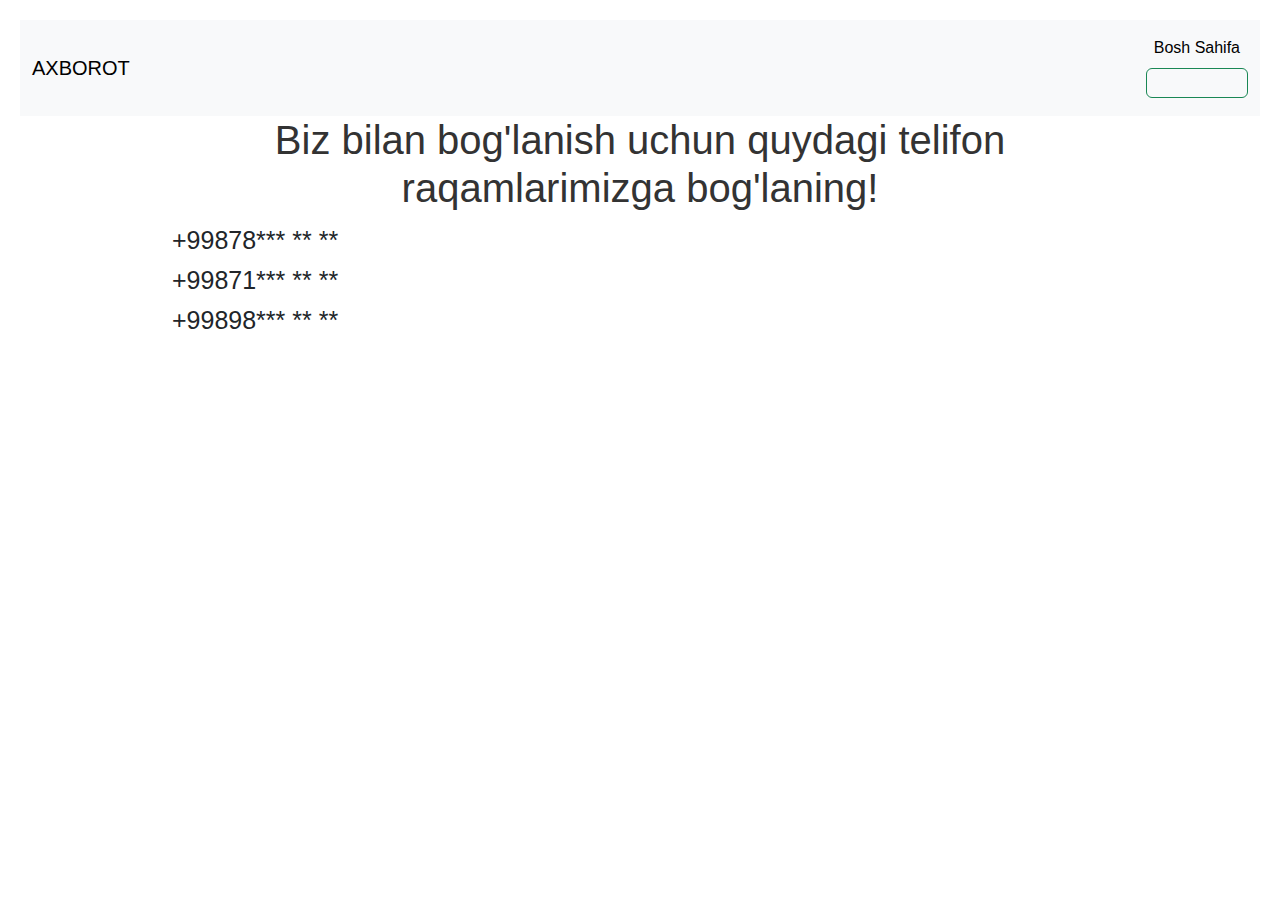
<file: boglanish.html>
<!DOCTYPE html>
<html lang="en">
  <head>
    <meta charset="UTF-8" />
    <meta http-equiv="X-UA-Compatible" content="IE=edge" />
    <meta name="viewport" content="width=device-width, initial-scale=1.0" />
    <link rel="stylesheet" href="./style.css" />
    <title>indormation</title>
    <link rel="stylesheet" href="https://cdn.jsdelivr.net/npm/bootstrap@5.3.3/dist/css/bootstrap.min.css">
    <link rel="stylesheet" href="./bootstrap-5.3.3-dist/css/bootstrap.min.css">
    <link rel="stylesheet" href="./bootstrap-5.3.3-dist/css/bootstrap.css">
    <style>
      .container {
        max-width: 960px;
        margin: 0 auto;
      }
      body {
        font-family: Arial, sans-serif;
        margin: 20px;
      }

      h1 {
        color: #333;
        text-align: center;
      }

      p {
        line-height: 40px;
        font-size: 25px;
      }

      ul {
        list-style-type: disc;
        color: #666;
        margin-left: 20px;
        list-style: none;
      }

      li {
        margin-bottom: 10px;
      }

      @media only screen and (max-width: 480px) {
        body {
          margin: 10px;
        }

        h1 {
          font-size: 20px;
        }

        p {
          font-size: 16px;
        }

        ul {
          font-size: 12px;
          padding: 0;
        }
      }
    </style>
  </head>

  <body>
    <nav class="navbar navbar-expand-lg bg-body-tertiary">
      <div class="container-fluid">
          <a class="navbar-brand" href="#">AXBOROT</a>
          <button class="navbar-toggler" type="button" data-bs-toggle="collapse"
              data-bs-target="#navbarSupportedContent" aria-controls="navbarSupportedContent" aria-expanded="false"
              aria-label="Toggle navigation">
              <span class="navbar-toggler-icon"></span>
          </button>
          <form class="d-flex">
              <ul class="navbar-nav me-auto mb-2 mb-lg-0">
                  <li class="nav-item">
                    <a class="nav-link active" aria-current="page" href="./index1.html">Bosh Sahifa<button class="btn btn-outline-success" style="width: 100%;" type="submit"><a href="#"></button></a>
                  </li>
              </ul>
          </form>
      </div>
  </nav>
    <div class="container">
      <div class="content">
        <h1>
          Biz bilan bog'lanish uchun quydagi telifon raqamlarimizga bog'laning!
        </h1>
        <p>
          +99878*** ** ** <br />
          +99871*** ** ** <br />
          +99898*** ** ** <br />
        </p>
      </div>
    </div>
    <script src="./bootstrap-5.3.3-dist/js/bootstrap.min.js"></script>
    <script src="https://cdn.jsdelivr.net/npm/bootstrap@5.3.3/dist/js/bootstrap.bundle.min.js"></script>
  </body>
</html>
</file>
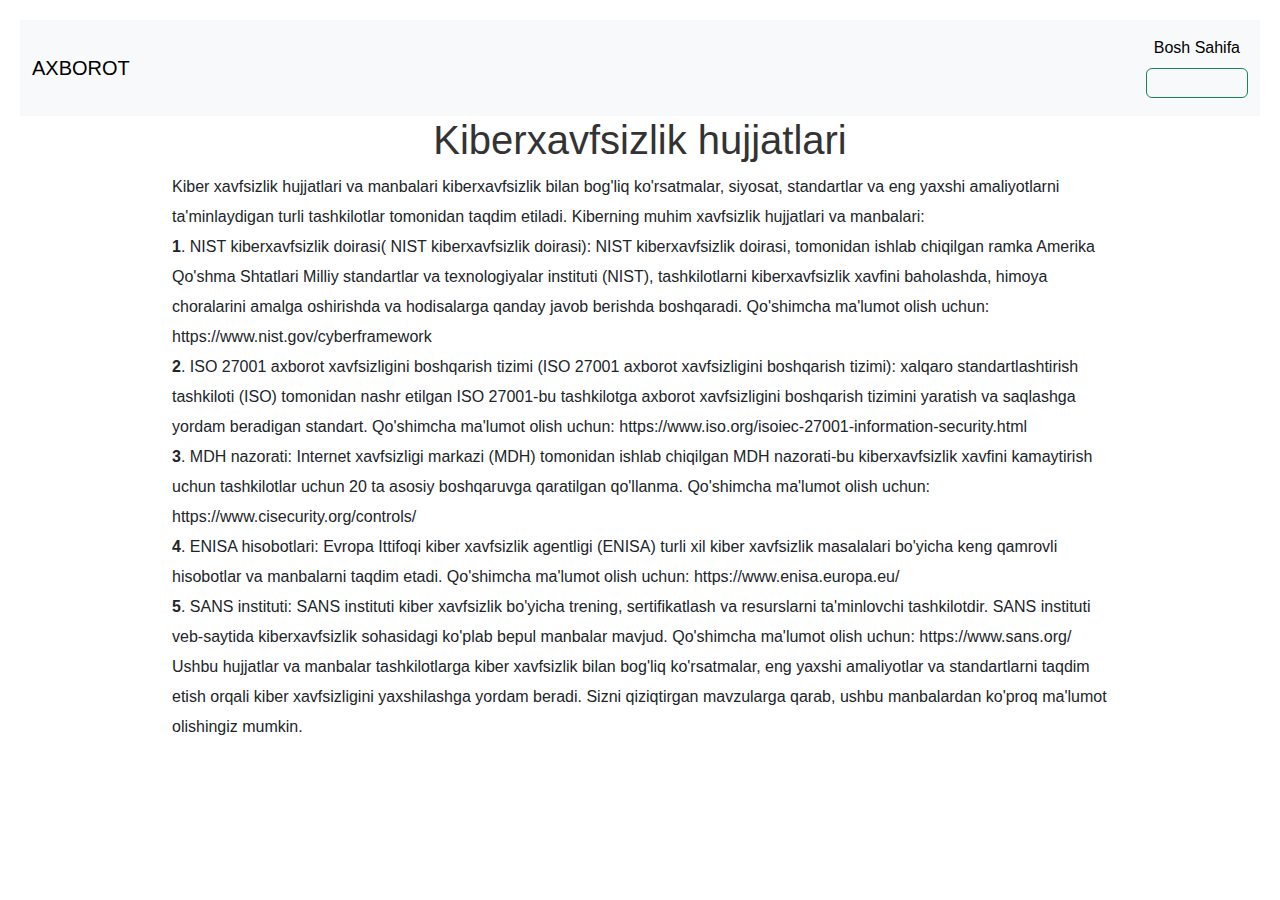
<file: Hujjatlar.html>
<!DOCTYPE html>
<html lang="en">
  <head>
    <meta charset="UTF-8" />
    <meta http-equiv="X-UA-Compatible" content="IE=edge" />
    <meta name="viewport" content="width=device-width, initial-scale=1.0" />
    <link rel="stylesheet" href="./style.css" />
    <title>Information</title>
    <link rel="stylesheet" href="https://cdn.jsdelivr.net/npm/bootstrap@5.3.3/dist/css/bootstrap.min.css">
    <link rel="stylesheet" href="./bootstrap-5.3.3-dist/css/bootstrap.min.css">
    <link rel="stylesheet" href="./bootstrap-5.3.3-dist/css/bootstrap.css">
    <style>
      .container {
        max-width: 960px;
        margin: 0 auto;
      }
      body {
        font-family: Arial, sans-serif;
        margin: 20px;
      }

      h1 {
        color: #333;
        text-align: center;
      }

      p {
        line-height: 30px;
      }

      ul {
        list-style-type: disc;
        color: #666;
        margin-left: 20px;
        list-style: none;
      }

      li {
        margin-bottom: 10px;
      }

      @media only screen and (max-width: 480px) {
        body {
          margin: 10px;
        }

        h1 {
          font-size: 20px;
        }

        p {
          font-size: 20px;
        }

        ul {
          font-size: 12px;
          padding: 0;
        }
      }
    </style>
  </head>

  <body>
    <nav class="navbar navbar-expand-lg bg-body-tertiary">
      <div class="container-fluid">
          <a class="navbar-brand" href="#">AXBOROT</a>
          <button class="navbar-toggler" type="button" data-bs-toggle="collapse"
              data-bs-target="#navbarSupportedContent" aria-controls="navbarSupportedContent" aria-expanded="false"
              aria-label="Toggle navigation">
              <span class="navbar-toggler-icon"></span>
          </button>
          <form class="d-flex">
              <ul class="navbar-nav me-auto mb-2 mb-lg-0">
                  <li class="nav-item">
                      <a class="nav-link active" aria-current="page" href="./index1.html">Bosh Sahifa<button
                              class="btn btn-outline-success" style="width: 100%;" type="submit"><a
                                  href="#"></button></a>
                  </li>
              </ul>
          </form>
      </div>
  </nav>
    <div class="container">
      <div class="content">
        <h1>Kiberxavfsizlik hujjatlari</h1>
        <p>
          Kiber xavfsizlik hujjatlari va manbalari kiberxavfsizlik bilan bog'liq
          ko'rsatmalar, siyosat, standartlar va eng yaxshi amaliyotlarni
          ta'minlaydigan turli tashkilotlar tomonidan taqdim etiladi. Kiberning
          muhim xavfsizlik hujjatlari va manbalari: <br /><b>1</b>. NIST
          kiberxavfsizlik doirasi( NIST kiberxavfsizlik doirasi): NIST
          kiberxavfsizlik doirasi, tomonidan ishlab chiqilgan ramka Amerika
          Qo'shma Shtatlari Milliy standartlar va texnologiyalar instituti
          (NIST), tashkilotlarni kiberxavfsizlik xavfini baholashda, himoya
          choralarini amalga oshirishda va hodisalarga qanday javob berishda
          boshqaradi. Qo'shimcha ma'lumot olish uchun:
          https://www.nist.gov/cyberframework <br /><b>2</b>. ISO 27001 axborot
          xavfsizligini boshqarish tizimi (ISO 27001 axborot xavfsizligini
          boshqarish tizimi): xalqaro standartlashtirish tashkiloti (ISO)
          tomonidan nashr etilgan ISO 27001-bu tashkilotga axborot xavfsizligini
          boshqarish tizimini yaratish va saqlashga yordam beradigan standart.
          Qo'shimcha ma'lumot olish uchun:
          https://www.iso.org/isoiec-27001-information-security.html <br /><b
            >3</b
          >. MDH nazorati: Internet xavfsizligi markazi (MDH) tomonidan ishlab
          chiqilgan MDH nazorati-bu kiberxavfsizlik xavfini kamaytirish uchun
          tashkilotlar uchun 20 ta asosiy boshqaruvga qaratilgan qo'llanma.
          Qo'shimcha ma'lumot olish uchun: https://www.cisecurity.org/controls/
          <br /><b>4</b>. ENISA hisobotlari: Evropa Ittifoqi kiber xavfsizlik
          agentligi (ENISA) turli xil kiber xavfsizlik masalalari bo'yicha keng
          qamrovli hisobotlar va manbalarni taqdim etadi. Qo'shimcha ma'lumot
          olish uchun: https://www.enisa.europa.eu/ <br /><b>5</b>. SANS
          instituti: SANS instituti kiber xavfsizlik bo'yicha trening,
          sertifikatlash va resurslarni ta'minlovchi tashkilotdir. SANS
          instituti veb-saytida kiberxavfsizlik sohasidagi ko'plab bepul
          manbalar mavjud. Qo'shimcha ma'lumot olish uchun:
          https://www.sans.org/ Ushbu hujjatlar va manbalar tashkilotlarga kiber
          xavfsizlik bilan bog'liq ko'rsatmalar, eng yaxshi amaliyotlar va
          standartlarni taqdim etish orqali kiber xavfsizligini yaxshilashga
          yordam beradi. Sizni qiziqtirgan mavzularga qarab, ushbu manbalardan
          ko'proq ma'lumot olishingiz mumkin.
        </p>
      </div>
    </div>
    <script src="./bootstrap-5.3.3-dist/js/bootstrap.min.js"></script>
    <script src="https://cdn.jsdelivr.net/npm/bootstrap@5.3.3/dist/js/bootstrap.bundle.min.js"></script>
  </body>
</html>
</file>
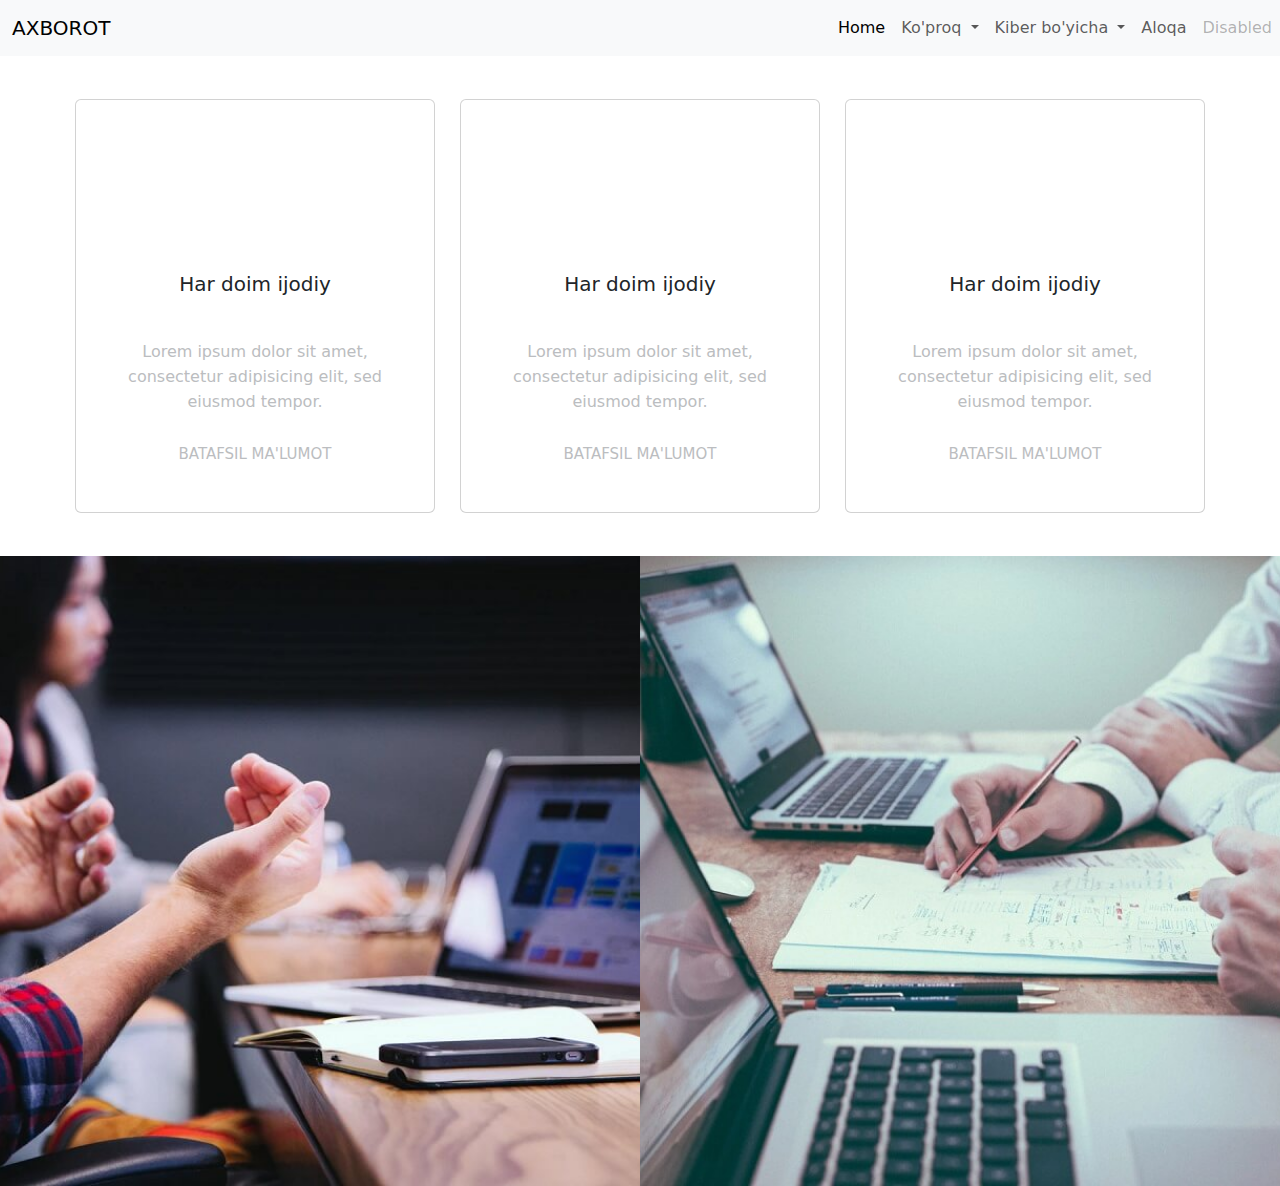
<file: index1.html>
<!DOCTYPE html>
<html lang="en">

<head>
    <meta charset="UTF-8">
    <meta name="viewport" content="width=device-width, initial-scale=1.0">
    <title>Information</title>
    <link rel="stylesheet" href="https://cdn.jsdelivr.net/npm/bootstrap@5.3.3/dist/css/bootstrap.min.css">
    <link rel="stylesheet" href="./bootstrap-5.3.3-dist/css/bootstrap.min.css">
    <link rel="stylesheet" href="./bootstrap-5.3.3-dist/css/bootstrap.css">
    <link rel="stylesheet" href="./style.css">
</head>

<body>
    <nav class="navbar navbar-expand-lg bg-body-tertiary">
        <div class="container-fluid">
            <a class="navbar-brand" href="#">AXBOROT</a>
            <button class="navbar-toggler" type="button" data-bs-toggle="collapse" data-bs-target="#navbarNav"
                aria-controls="navbarNav" aria-expanded="false" aria-label="Toggle navigation">
                <span class="navbar-toggler-icon"></span>
            </button>
        </div>
        <div class="collapse navbar-collapse" id="navbarNav">
            <ul class="navbar-nav">
                <li class="nav-item">
                    <a class="nav-link active" aria-current="page" href="#">Home</a>
                </li>
                <li class="nav-item dropdown">
                    <a class="nav-link dropdown-toggle" href="#" role="button" data-bs-toggle="dropdown"
                        aria-expanded="false">
                        Ko'proq
                    </a>
                    <ul class="dropdown-menu">
                        <li><a class="dropdown-item" href="./Talim.html">Kiber Ta'lim</a></li>
                        <li><a class="dropdown-item" href="./indexSavol.html">Savollar</a></li>
                        <li>
                            <hr class="dropdown-divider">
                        </li>
                        <li><a class="dropdown-item" href="./IndexQoshimcha.html">Qo'shimcha</a></li>
                    </ul>
                </li>
                <li class="nav-item dropdown">
                    <a class="nav-link dropdown-toggle" href="#" role="button" data-bs-toggle="dropdown"
                        aria-expanded="false">
                        Kiber bo'yicha
                    </a>
                    <ul class="dropdown-menu">
                        <li><a class="dropdown-item" href="./icon.html">Iconlar</a></li>
                        <li><a class="dropdown-item" href="./indexMa.html">Hamisha</a></li>
                        <li><a class="dropdown-item" href="./Hujjatlar.html">Kiber hujatar</a></li>
                        <li><a class="dropdown-item" href="./vidios.html">Vidio ma'lumot</a></li>
                        <li>
                            <hr class="dropdown-divider">
                        </li>
                        <li><a class="dropdown-item" href="./index.html">Qo'shimcha axborot</a></li>
                    </ul>
                </li>
                <a class="nav-link" href="./boglanish.html">Aloqa</a>
                </li>
                <li class="nav-item">
                    <a class="nav-link disabled" aria-disabled="true">Disabled</a>
                </li>
            </ul>
        </div>
    </nav>



    <div class="box">
        <div class="card" id="shadow">
            <div class="card_border">
                <div class="imgg">

                </div>
                <div class="textt">
                    <p class="p-1">
                        Har doim ijodiy
                    </p>

                    <p class="p-2">
                        Lorem ipsum dolor sit amet, consectetur adipisicing elit, sed eiusmod tempor.
                    </p>

                    <p class="p-3">
                        BATAFSIL MA'LUMOT
                    </p>
                </div>
            </div>
        </div>

        <div class="card" id="shadow">
            <div class="card_border">
                <div class="imgg">

                </div>
                <div class="textt">
                    <p class="p-1">
                        Har doim ijodiy
                    </p>

                    <p class="p-2">
                        Lorem ipsum dolor sit amet, consectetur adipisicing elit, sed eiusmod tempor.
                    </p>

                    <p class="p-3">
                        BATAFSIL MA'LUMOT
                    </p>
                </div>
            </div>
        </div>

        <div class="card" id="shadow">
            <div class="card_border">
                <div class="imgg">

                </div>
                <div class="textt">
                    <p class="p-1">
                        Har doim ijodiy
                    </p>
                    <p class="p-2">
                        Lorem ipsum dolor sit amet, consectetur adipisicing elit, sed eiusmod tempor.
                    </p>
                    <p class="p-3">
                        BATAFSIL MA'LUMOT
                    </p>
                </div>
            </div>
        </div>
    </div>

    <div class="surat">
        <div class="surat_1">
            <div class="surat--1">
                <div class="text__1" style="text-align: center; line-height: 50px">
                    <p>BRENDING</p>
                    <h1 style="font-size: 40px;">Har doim ijodiy</h1>
                </div>
            </div>
        </div>

        <div class="surat_2">
            <div class="surat--2">
                <div class="text__2" style="text-align: center; line-height: 50px;">
                    <p>DIZAYN</p>
                    <h1 style="font-size: 40px;">G'oyalar va rejalar</h1>
                </div>
            </div>
        </div>
    </div>



    <script src="./bootstrap-5.3.3-dist/js/bootstrap.min.js"></script>
    <script src="https://cdn.jsdelivr.net/npm/bootstrap@5.3.3/dist/js/bootstrap.bundle.min.js"></script>
</body>

</html>
</file>
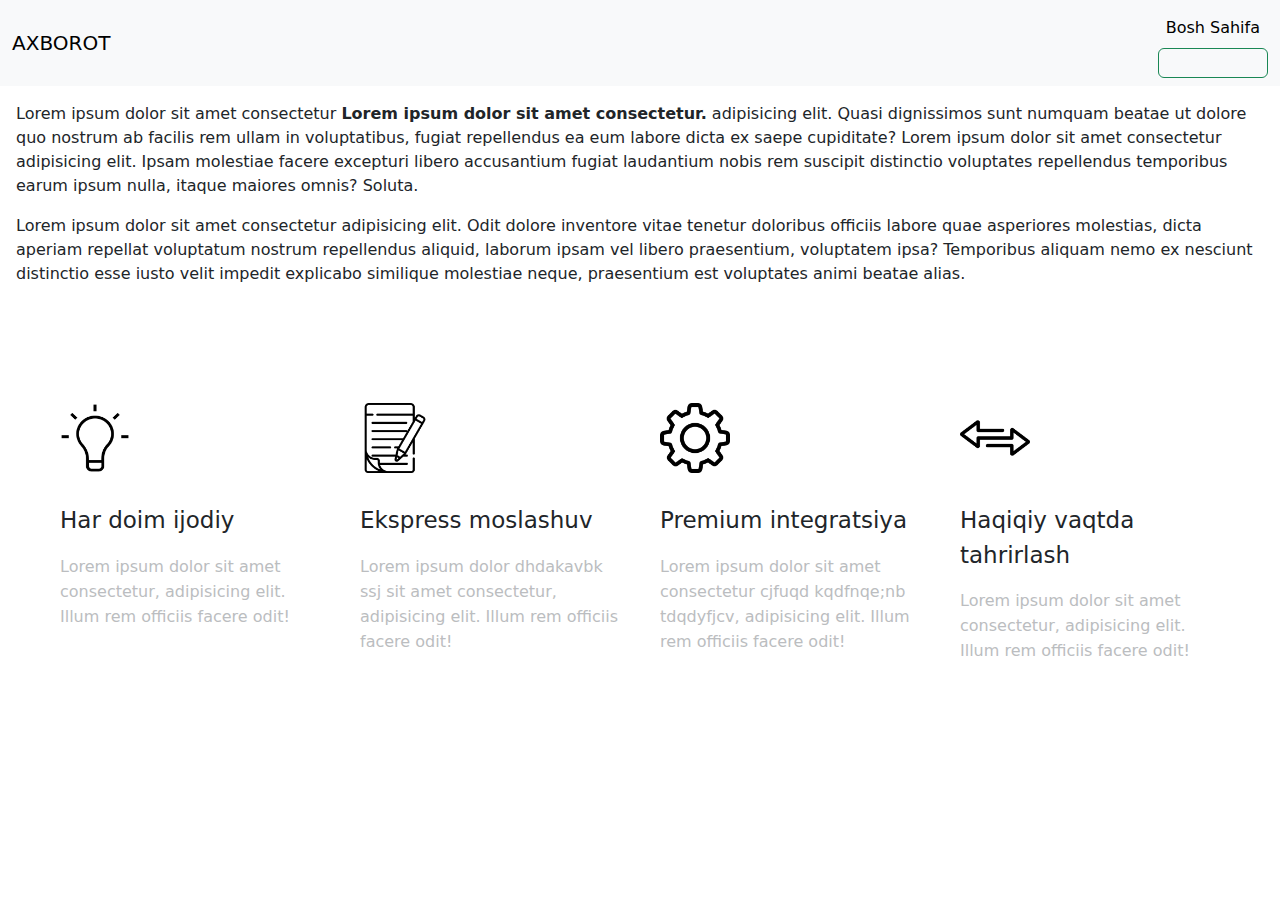
<file: indexMa.html>
<!DOCTYPE html>
<html lang="en">

<head>
    <meta charset="UTF-8">
    <meta name="viewport" content="width=device-width, initial-scale=1.0">
    <title>information</title>
    <link rel="stylesheet" href="https://cdn.jsdelivr.net/npm/bootstrap@5.3.3/dist/css/bootstrap.min.css">
    <link rel="stylesheet" href="./bootstrap-5.3.3-dist/css/bootstrap.min.css">
    <link rel="stylesheet" href="./bootstrap-5.3.3-dist/css/bootstrap.css">
    <link rel="stylesheet" href="./styles.css">
</head>

<body>
    <nav class="navbar navbar-expand-lg bg-body-tertiary">
        <div class="container-fluid">
            <a class="navbar-brand" href="#">AXBOROT</a>
            <button class="navbar-toggler" type="button" data-bs-toggle="collapse"
                data-bs-target="#navbarSupportedContent" aria-controls="navbarSupportedContent" aria-expanded="false"
                aria-label="Toggle navigation">
                <span class="navbar-toggler-icon"></span>
            </button>
            <form class="d-flex">
                <ul class="navbar-nav me-auto mb-2 mb-lg-0">
                    <li class="nav-item">
                        <a class="nav-link active" aria-current="page" href="./index1.html">Bosh Sahifa<button
                                class="btn btn-outline-success" style="width: 100%;" type="submit"><a
                                    href="#"></button></a>
                    </li>
                </ul>
            </form>
        </div>
    </nav>

    <section class="content-lg">
        <div class="row p-3">
            <div class="col-6 col-sm-6 col-md-6 col-xl-12">
                <p>Lorem ipsum dolor sit amet consectetur <b>Lorem ipsum dolor sit amet consectetur.</b> adipisicing
                    elit. Quasi dignissimos sunt numquam beatae ut
                    dolore quo nostrum ab facilis rem ullam in voluptatibus, fugiat repellendus ea eum labore dicta ex
                    saepe cupiditate?
                    Lorem ipsum dolor sit amet consectetur adipisicing elit. Ipsam molestiae facere excepturi libero
                    accusantium fugiat laudantium nobis rem suscipit distinctio voluptates repellendus temporibus earum
                    ipsum nulla, itaque maiores omnis? Soluta.
                </p>
                <p>
                    Lorem ipsum dolor sit amet consectetur adipisicing elit. Odit dolore inventore vitae tenetur
                    doloribus officiis labore quae asperiores molestias, dicta aperiam repellat voluptatum nostrum
                    repellendus aliquid, laborum ipsam vel libero praesentium, voluptatem ipsa? Temporibus aliquam nemo
                    ex nesciunt distinctio esse iusto velit impedit explicabo similique molestiae neque, praesentium est
                    voluptates animi beatae alias.
                </p>
            </div>
        </div>
    </section>
    <div class="box__">
        <div class="box__1">
            <div class="box__2">
                <img class="box__2" src="./imges/la.png" alt="">
            </div>
            <div class="text-s">
                <p style="font-size: 23px; margin-top: 30px; ">
                    Har doim ijodiy
                </p>
                <p style="line-height: 25px; margin-top: 15px; color: rgb(187, 189, 192); ">
                    Lorem ipsum dolor sit amet consectetur, adipisicing elit. Illum rem officiis facere odit!
                </p>
            </div>
        </div>

        <div class="box__1">
            <div class="box__2">
                <img class="box__2" src="./imges/qo.png" alt="">
            </div>
            <div class="text-s">
                <p style="font-size: 23px; margin-top: 30px; ">
                    Ekspress moslashuv
                </p>
                <p style="line-height: 25px; margin-top: 15px; color: rgb(187, 189, 192); ">
                    Lorem ipsum dolor dhdakavbk ssj sit amet consectetur, adipisicing elit. Illum rem officiis
                    facere odit!
                </p>
            </div>
        </div>

        <div class="box__1">
            <div class="box__2">
                <img class="box__2" src="./imges/me.png" alt="">
            </div>
            <div class="text-s">
                <p style="font-size: 23px; margin-top: 30px; ">
                    Premium integratsiya
                </p>
                <p style="line-height: 25px; margin-top: 15px; color: rgb(187, 189, 192); ">
                    Lorem ipsum dolor sit amet consectetur cjfuqd kqdfnqe;nb tdqdyfjcv, adipisicing elit. Illum
                    rem officiis facere odit!
                </p>
            </div>
        </div>

        <div class="box__1">
            <div class="box__2">
                <img class="box__2" src="./imges/ne.png" alt="">
            </div>
            <div class="text-s">
                <p style="font-size: 23px; margin-top: 30px; ">
                    Haqiqiy vaqtda tahrirlash
                </p>
                <p style="line-height: 25px; margin-top: 15px; color: rgb(187, 189, 192); ">
                    Lorem ipsum dolor sit amet consectetur, adipisicing elit. Illum rem officiis facere odit!
                </p>
            </div>
        </div>
    </div>
    <script src="./bootstrap-5.3.3-dist/js/bootstrap.min.js"></script>
    <script src="https://cdn.jsdelivr.net/npm/bootstrap@5.3.3/dist/js/bootstrap.bundle.min.js"></script>
</body>

</html>
</file>
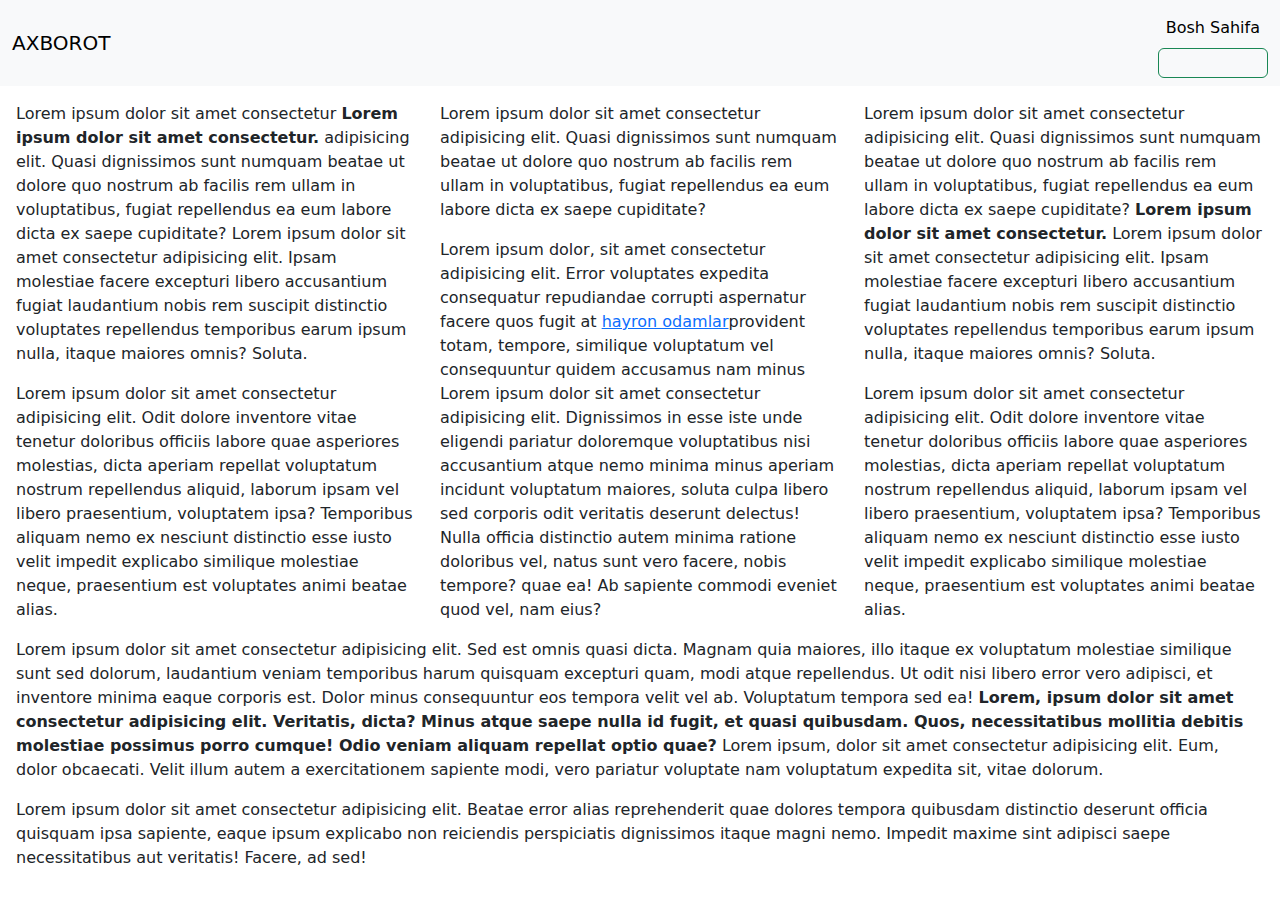
<file: IndexQoshimcha.html>
<!DOCTYPE html>
<html lang="en">

<head>
    <meta charset="UTF-8">
    <meta name="viewport" content="width=device-width, initial-scale=1.0">
    <title>information</title>
    <link rel="stylesheet" href="./bootstrap-5.3.3-dist/css/bootstrap.min.css">
</head>

<body>
    <nav class="navbar navbar-expand-lg bg-body-tertiary">
        <div class="container-fluid">
            <a class="navbar-brand" href="#">AXBOROT</a>
            <button class="navbar-toggler" type="button" data-bs-toggle="collapse"
                data-bs-target="#navbarSupportedContent" aria-controls="navbarSupportedContent" aria-expanded="false"
                aria-label="Toggle navigation">
                <span class="navbar-toggler-icon"></span>
            </button>
            <form class="d-flex">
                <ul class="navbar-nav me-auto mb-2 mb-lg-0">
                    <li class="nav-item">
                      <a class="nav-link active" aria-current="page" href="./index1.html">Bosh Sahifa<button class="btn btn-outline-success" style="width: 100%;" type="submit"><a href="#"></button></a>
                    </li>
                </ul>
            </form>
        </div>
    </nav>
    <section class="content-lg">
        <div class="row p-3">
            <div class="col-6 col-sm-6 col-md-6 col-xl-4">
                <p>Lorem ipsum dolor sit amet consectetur <b>Lorem ipsum dolor sit amet consectetur.</b> adipisicing
                    elit. Quasi dignissimos sunt numquam beatae ut
                    dolore quo nostrum ab facilis rem ullam in voluptatibus, fugiat repellendus ea eum labore dicta ex
                    saepe cupiditate?
                    Lorem ipsum dolor sit amet consectetur adipisicing elit. Ipsam molestiae facere excepturi libero
                    accusantium fugiat laudantium nobis rem suscipit distinctio voluptates repellendus temporibus earum
                    ipsum nulla, itaque maiores omnis? Soluta.
                </p>
                <p>
                    Lorem ipsum dolor sit amet consectetur adipisicing elit. Odit dolore inventore vitae tenetur
                    doloribus officiis labore quae asperiores molestias, dicta aperiam repellat voluptatum nostrum
                    repellendus aliquid, laborum ipsam vel libero praesentium, voluptatem ipsa? Temporibus aliquam nemo
                    ex nesciunt distinctio esse iusto velit impedit explicabo similique molestiae neque, praesentium est
                    voluptates animi beatae alias.
                </p>
            </div>
            <div class="col-8  col-sm-6 col-md-6 col-xl-4">
                <p>Lorem ipsum dolor sit amet consectetur adipisicing elit. Quasi dignissimos sunt numquam beatae ut
                    dolore quo nostrum ab facilis rem ullam in voluptatibus, fugiat repellendus ea eum labore dicta ex
                    saepe cupiditate?</p>
                <p>Lorem ipsum dolor, sit amet consectetur adipisicing elit. Error voluptates expedita consequatur
                    repudiandae corrupti aspernatur facere quos fugit at <a href="">hayron odamlar</a>provident totam,
                    tempore, similique voluptatum
                    vel consequuntur quidem accusamus nam minus
                    Lorem ipsum dolor sit amet consectetur adipisicing elit. Dignissimos in esse iste unde eligendi
                    pariatur doloremque voluptatibus nisi accusantium atque nemo minima minus aperiam incidunt
                    voluptatum maiores, soluta culpa libero sed corporis odit veritatis deserunt delectus! Nulla officia
                    distinctio autem minima ratione doloribus vel, natus sunt vero facere, nobis tempore? quae ea! Ab
                    sapiente commodi eveniet quod vel, nam eius?
                </p>
            </div>
            <div class="col-8 col-sm-6 col-md-6 col-xl-4">
                <p>Lorem ipsum dolor sit amet consectetur adipisicing elit. Quasi dignissimos sunt numquam beatae ut
                    dolore quo nostrum ab facilis rem ullam in voluptatibus, fugiat repellendus ea eum labore dicta ex
                    saepe cupiditate?
                    <b>Lorem ipsum dolor sit amet consectetur.</b>
                    Lorem ipsum dolor sit amet consectetur adipisicing elit. Ipsam molestiae facere excepturi libero
                    accusantium fugiat laudantium nobis rem suscipit distinctio voluptates repellendus temporibus earum
                    ipsum nulla, itaque maiores omnis? Soluta.
                </p>
                <p>
                    Lorem ipsum dolor sit amet consectetur adipisicing elit. Odit dolore inventore vitae tenetur
                    doloribus officiis labore quae asperiores molestias, dicta aperiam repellat voluptatum nostrum
                    repellendus aliquid, laborum ipsam vel libero praesentium, voluptatem ipsa? Temporibus aliquam nemo
                    ex nesciunt distinctio esse iusto velit impedit explicabo similique molestiae neque, praesentium est
                    voluptates animi beatae alias.
                </p>
            </div>
            <div class="col-12 ">
                <p>
                    Lorem ipsum dolor sit amet consectetur adipisicing elit. Sed est omnis quasi dicta. Magnam quia
                    maiores, illo itaque ex voluptatum molestiae similique sunt sed dolorum, laudantium veniam
                    temporibus harum quisquam excepturi quam, modi atque repellendus. Ut odit nisi libero error vero
                    adipisci, et inventore minima eaque corporis est. Dolor minus consequuntur eos tempora velit vel ab.
                    Voluptatum tempora sed ea!
                    <b>Lorem, ipsum dolor sit amet consectetur adipisicing elit. Veritatis, dicta? Minus atque saepe
                        nulla id fugit, et quasi quibusdam. Quos, necessitatibus mollitia debitis molestiae possimus
                        porro cumque! Odio veniam aliquam repellat optio quae?</b>
                    Lorem ipsum, dolor sit amet consectetur adipisicing elit. Eum, dolor obcaecati. Velit illum autem a
                    exercitationem sapiente modi, vero pariatur voluptate nam voluptatum expedita sit, vitae dolorum.
                <p>
                    Lorem ipsum dolor sit amet consectetur adipisicing elit. Beatae error alias reprehenderit quae
                    dolores tempora quibusdam distinctio deserunt officia quisquam ipsa sapiente, eaque ipsum explicabo
                    non reiciendis perspiciatis dignissimos itaque magni nemo. Impedit maxime sint adipisci saepe
                    necessitatibus aut veritatis! Facere, ad sed!
                </p>
                </p>
            </div>
        </div>
    </section>


    <script src="./bootstrap-5.3.3-dist/js/bootstrap.min.js"></script>
    <script src="https://cdn.jsdelivr.net/npm/bootstrap@5.3.3/dist/js/bootstrap.bundle.min.js"></script>
</body>

</html>
</file>
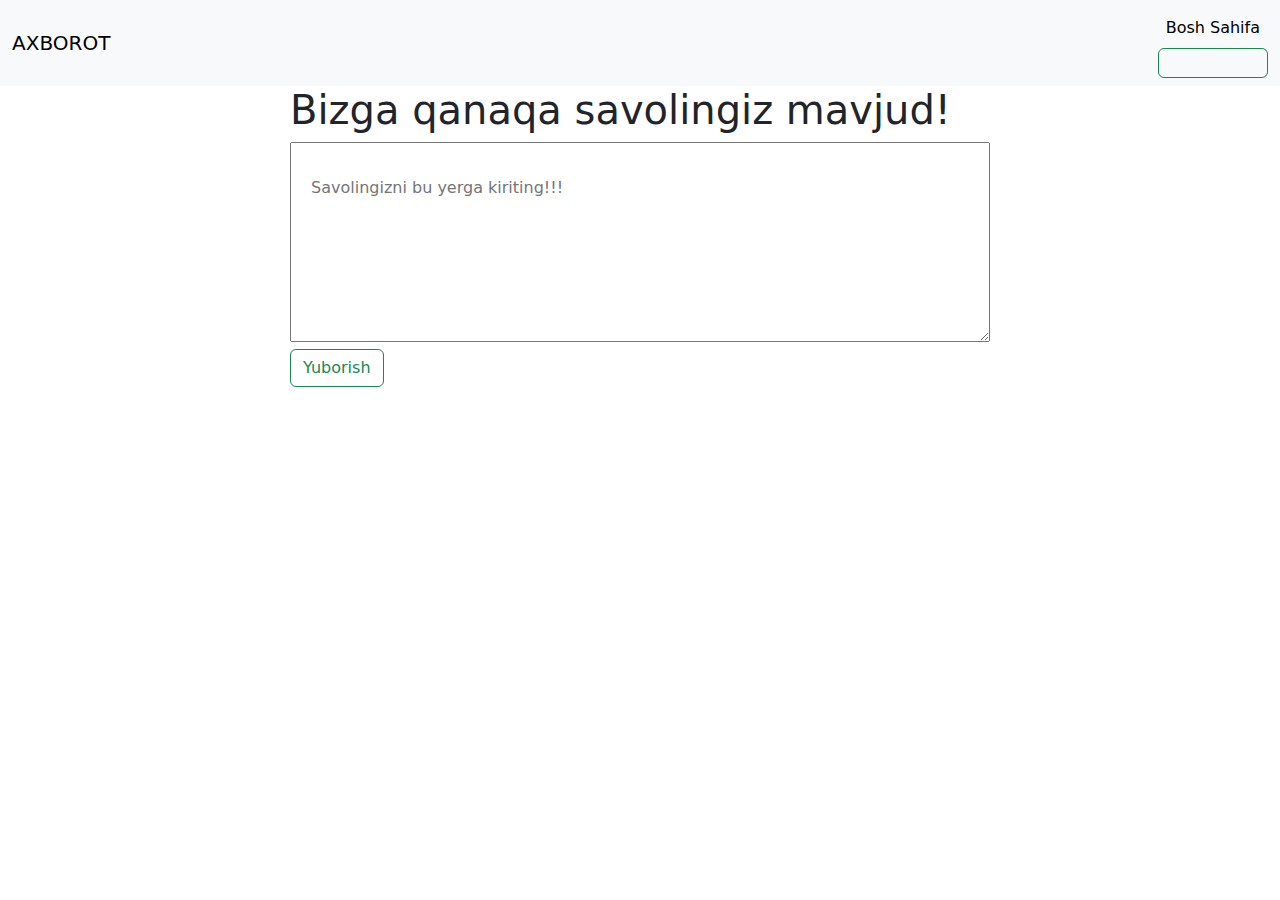
<file: indexSavol.html>
<!DOCTYPE html>
<html lang="en">

<head>
    <meta charset="UTF-8">
    <meta name="viewport" content="width=device-width, initial-scale=1.0">
    <title>Infarmation</title>
    <link rel="stylesheet" href="https://cdn.jsdelivr.net/npm/bootstrap@5.3.3/dist/css/bootstrap.min.css">
    <link rel="stylesheet" href="./bootstrap-5.3.3-dist/css/bootstrap.min.css">
    <link rel="stylesheet" href="./bootstrap-5.3.3-dist/css/bootstrap.css">
    <link rel="stylesheet" href="./style.css">
</head>

<body>
    <nav class="navbar navbar-expand-lg bg-body-tertiary">
        <div class="container-fluid">
            <a class="navbar-brand" href="#">AXBOROT</a>
            <button class="navbar-toggler" type="button" data-bs-toggle="collapse"
                data-bs-target="#navbarSupportedContent" aria-controls="navbarSupportedContent" aria-expanded="false"
                aria-label="Toggle navigation">
                <span class="navbar-toggler-icon"></span>
            </button>
            <form class="d-flex">
                <ul class="navbar-nav me-auto mb-2 mb-lg-0">
                    <li class="nav-item">
                      <a class="nav-link active" aria-current="page" href="./index1.html">Bosh Sahifa<button class="btn btn-outline-success" style="width: 100%;" type="submit"><a href="#"></button></a>
                    </li>
                </ul>
            </form>
        </div>
    </nav>
    <div class="cons" style="display: flex; justify-content: center; align-items: center; flex-wrap: wrap;">
        <div class="content">
            <h1>Bizga qanaqa savolingiz mavjud!</h1>
            <div class="content">
                <textarea name="#" id="#" placeholder=" Savolingizni bu yerga kiriting!!!"></textarea>
            </div>
            <form class="d-flex" role="search">
                <button class="btn btn-outline-success" type="submit">Yuborish</button>
            </form>
        </div>
    </div>
    <script src="./bootstrap-5.3.3-dist/js/bootstrap.min.js"></script>
    <script src="https://cdn.jsdelivr.net/npm/bootstrap@5.3.3/dist/js/bootstrap.bundle.min.js"></script>
</body>

</html>
</file>
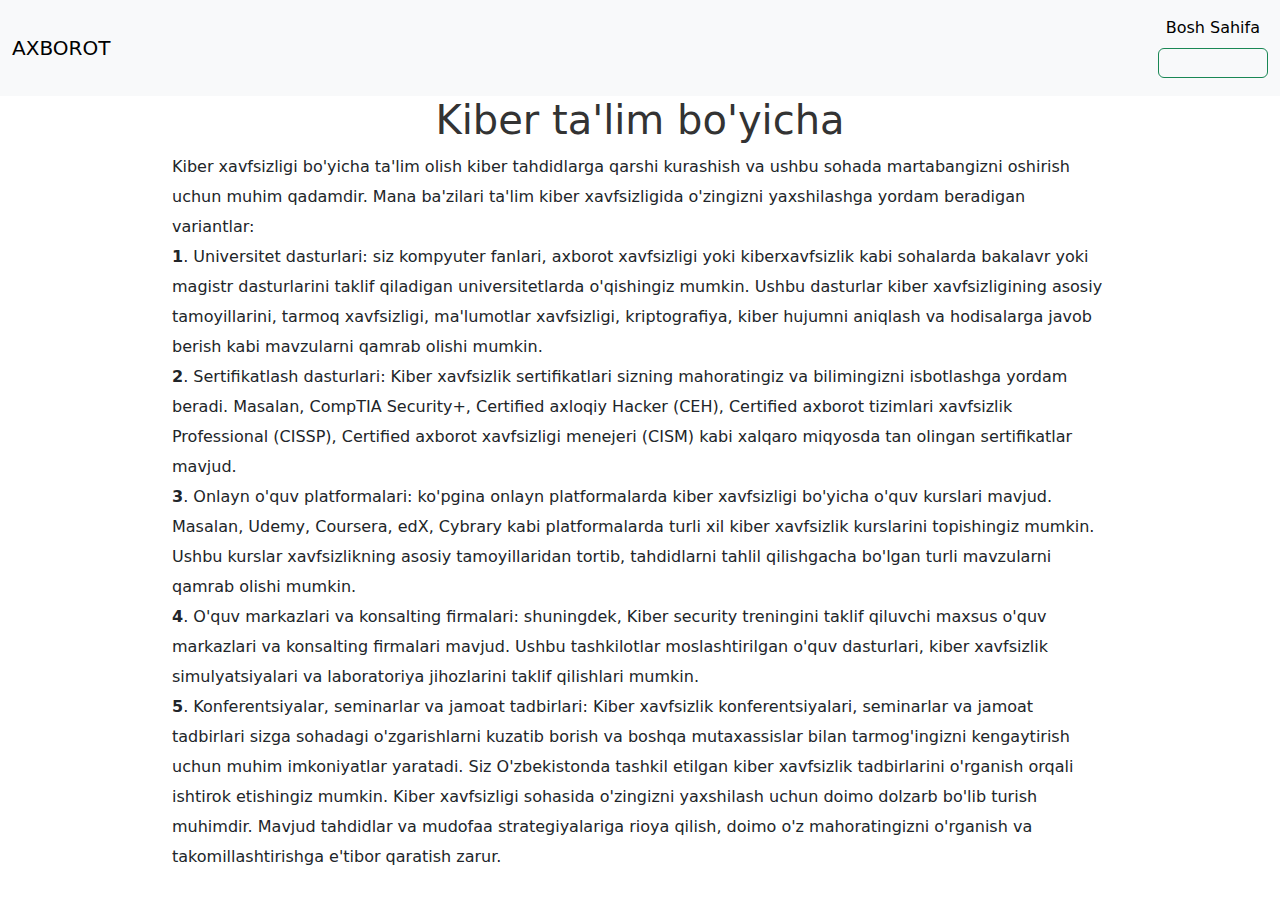
<file: Talim.html>
<!DOCTYPE html>
<html lang="en">
  <head>
    <meta charset="UTF-8" />
    <meta http-equiv="X-UA-Compatible" content="IE=edge" />
    <meta name="viewport" content="width=device-width, initial-scale=1.0" />
    <title>Kiberxavsizlik-main</title>
    <link rel="stylesheet" href="https://cdn.jsdelivr.net/npm/bootstrap@5.3.3/dist/css/bootstrap.min.css">
    <link rel="stylesheet" href="./bootstrap-5.3.3-dist/css/bootstrap.min.css">
    <link rel="stylesheet" href="./bootstrap-5.3.3-dist/css/bootstrap.css">
    <style>
      .container {
        max-width: 960px;
        margin: 0 auto;
      }

      h1 {
        color: #333;
        text-align: center;
      }

      p {
        line-height: 30px;
      }

      ul {
        list-style-type: disc;
        color: #666;
        margin-left: 20px;
        list-style: none;
      }

      li {
        margin-bottom: 10px;
      }

     
    </style>
  </head>

  <body>
    <nav class="navbar navbar-expand-lg bg-body-tertiary">
      <div class="container-fluid">
          <a class="navbar-brand" href="#">AXBOROT</a>
          <button class="navbar-toggler" type="button" data-bs-toggle="collapse"
              data-bs-target="#navbarSupportedContent" aria-controls="navbarSupportedContent" aria-expanded="false"
              aria-label="Toggle navigation">
              <span class="navbar-toggler-icon"></span>
          </button>
          <form class="d-flex">
              <ul class="navbar-nav me-auto mb-2 mb-lg-0">
                  <li class="nav-item">
                    <a class="nav-link active" aria-current="page" href="./index1.html">Bosh Sahifa<button class="btn btn-outline-success" style="width: 100%;" type="submit"><a href="#"></button></a>
                  </li>
              </ul>
          </form>
      </div>
  </nav>
    <div class="container">
      <div class="content">
        <h1>Kiber ta'lim bo'yicha </h1>
        <p>
          Kiber xavfsizligi bo'yicha ta'lim olish kiber tahdidlarga qarshi
          kurashish va ushbu sohada martabangizni oshirish uchun muhim qadamdir.
          Mana ba'zilari ta'lim kiber xavfsizligida o'zingizni yaxshilashga
          yordam beradigan variantlar: <br /><b>1</b>. Universitet dasturlari:
          siz kompyuter fanlari, axborot xavfsizligi yoki kiberxavfsizlik kabi
          sohalarda bakalavr yoki magistr dasturlarini taklif qiladigan
          universitetlarda o'qishingiz mumkin. Ushbu dasturlar kiber
          xavfsizligining asosiy tamoyillarini, tarmoq xavfsizligi, ma'lumotlar
          xavfsizligi, kriptografiya, kiber hujumni aniqlash va hodisalarga
          javob berish kabi mavzularni qamrab olishi mumkin. <br /><b>2</b>.
          Sertifikatlash dasturlari: Kiber xavfsizlik sertifikatlari sizning
          mahoratingiz va bilimingizni isbotlashga yordam beradi. Masalan,
          CompTIA Security+, Certified axloqiy Hacker (CEH), Certified axborot
          tizimlari xavfsizlik Professional (CISSP), Certified axborot
          xavfsizligi menejeri (CISM) kabi xalqaro miqyosda tan olingan
          sertifikatlar mavjud. <br /><b>3</b>. Onlayn o'quv platformalari:
          ko'pgina onlayn platformalarda kiber xavfsizligi bo'yicha o'quv
          kurslari mavjud. Masalan, Udemy, Coursera, edX, Cybrary kabi
          platformalarda turli xil kiber xavfsizlik kurslarini topishingiz
          mumkin. Ushbu kurslar xavfsizlikning asosiy tamoyillaridan tortib,
          tahdidlarni tahlil qilishgacha bo'lgan turli mavzularni qamrab olishi
          mumkin. <br /><b>4</b>. O'quv markazlari va konsalting firmalari:
          shuningdek, Kiber security treningini taklif qiluvchi maxsus o'quv
          markazlari va konsalting firmalari mavjud. Ushbu tashkilotlar
          moslashtirilgan o'quv dasturlari, kiber xavfsizlik simulyatsiyalari va
          laboratoriya jihozlarini taklif qilishlari mumkin. <br /><b>5</b>.
          Konferentsiyalar, seminarlar va jamoat tadbirlari: Kiber xavfsizlik
          konferentsiyalari, seminarlar va jamoat tadbirlari sizga sohadagi
          o'zgarishlarni kuzatib borish va boshqa mutaxassislar bilan
          tarmog'ingizni kengaytirish uchun muhim imkoniyatlar yaratadi. Siz
          O'zbekistonda tashkil etilgan kiber xavfsizlik tadbirlarini o'rganish
          orqali ishtirok etishingiz mumkin. Kiber xavfsizligi sohasida
          o'zingizni yaxshilash uchun doimo dolzarb bo'lib turish muhimdir.
          Mavjud tahdidlar va mudofaa strategiyalariga rioya qilish, doimo o'z
          mahoratingizni o'rganish va takomillashtirishga e'tibor qaratish
          zarur.
        </p>
      </div>
    </div>
    <script src="./bootstrap-5.3.3-dist/js/bootstrap.min.js"></script>
    <script src="https://cdn.jsdelivr.net/npm/bootstrap@5.3.3/dist/js/bootstrap.bundle.min.js"></script>
  </body>
</html>
</file>
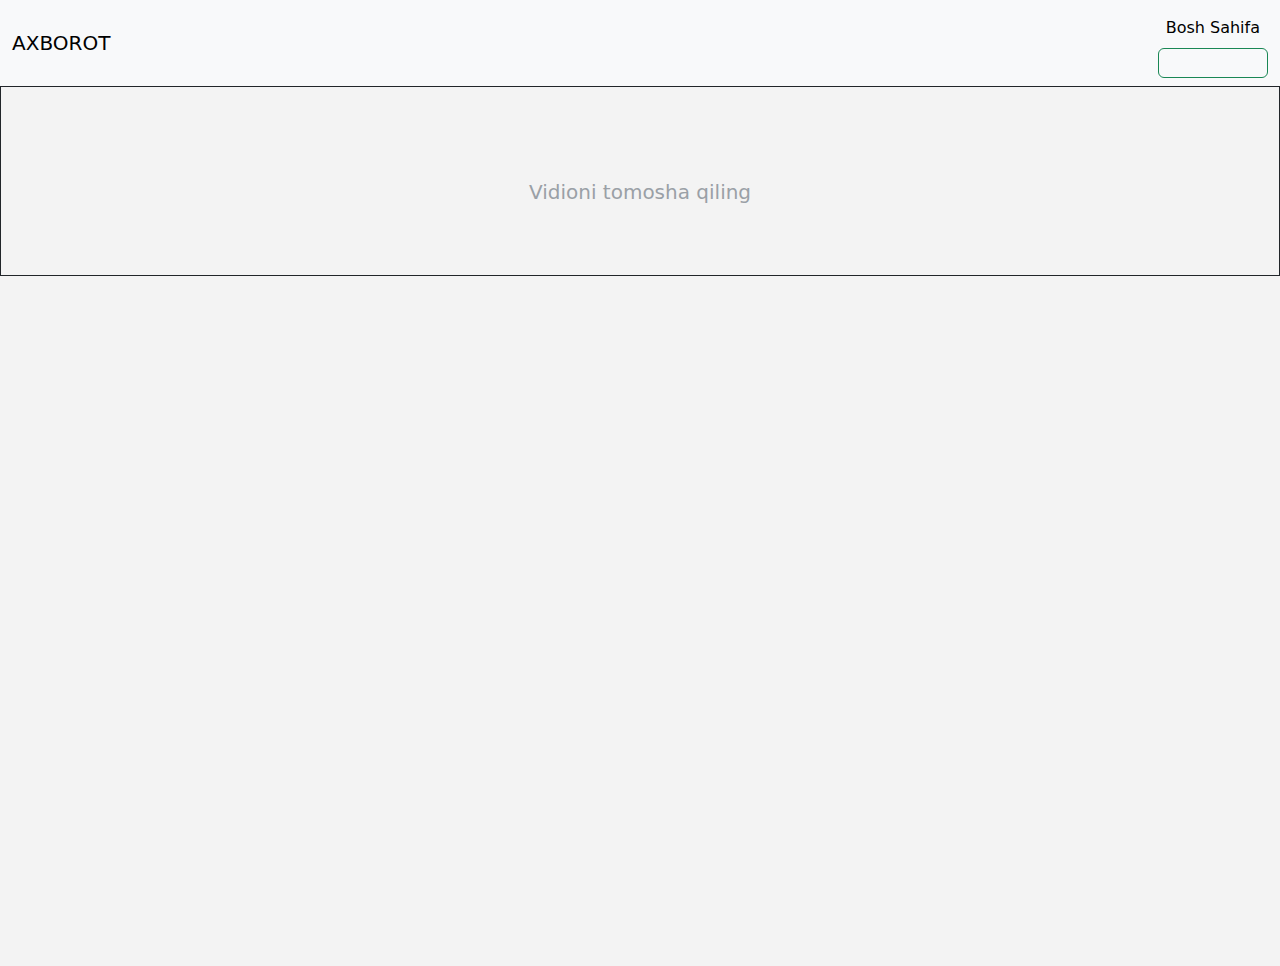
<file: vidios.html>
<!DOCTYPE html>
<html lang="en">

<head>
    <meta charset="UTF-8">
    <meta name="viewport" content="width=device-width, initial-scale=1.0">
    <title>Document</title>
    <link rel="stylesheet" href="https://cdn.jsdelivr.net/npm/bootstrap@5.3.3/dist/css/bootstrap.min.css">
    <link rel="stylesheet" href="./bootstrap-5.3.3-dist/css/bootstrap.min.css">
    <link rel="stylesheet" href="./bootstrap-5.3.3-dist/css/bootstrap.css">
    <link rel="stylesheet" href="./styles.css">
</head>

<body>
    <nav class="navbar navbar-expand-lg bg-body-tertiary">
        <div class="container-fluid">
            <a class="navbar-brand" href="#">AXBOROT</a>
            <button class="navbar-toggler" type="button" data-bs-toggle="collapse"
                data-bs-target="#navbarSupportedContent" aria-controls="navbarSupportedContent" aria-expanded="false"
                aria-label="Toggle navigation">
                <span class="navbar-toggler-icon"></span>
            </button>
            <form class="d-flex">
                <ul class="navbar-nav me-auto mb-2 mb-lg-0">
                    <li class="nav-item">
                        <a class="nav-link active" aria-current="page" href="./index1.html">Bosh Sahifa<button
                                class="btn btn-outline-success" style="width: 100%;" type="submit"><a
                                    href="#"></button></a>
                    </li>
                </ul>
            </form>
        </div>
    </nav>
    <div class="vidio_">
        <div class="vidio_vid">
            <div class="vidio_text">
                <h1>Vidioni tomosha qiling</h1>
            </div>
            <div style="display: flex; justify-content: center;">
                <div class="vidd">
                    <iframe class="yopiq " width="70%" height="600" src="https://www.youtube.com/embed/yWO-cvGETRQ?si=lhkNM5OwZjyl5JDr"
                        title="YouTube video player" frameborder="0"
                        allow="accelerometer; autoplay; clipboard-write; encrypted-media; gyroscope; picture-in-picture; web-share"
                        referrerpolicy="strict-origin-when-cross-origin" allowfullscreen></iframe>
                </div>
            </div>
        </div>
    </div>
    <script src="./bootstrap-5.3.3-dist/js/bootstrap.min.js"></script>
    <script src="https://cdn.jsdelivr.net/npm/bootstrap@5.3.3/dist/js/bootstrap.bundle.min.js"></script>
    <script>
        const ochill = document.querySelectorAll(".royh")
        const ochish = document.querySelectorAll(".yopiq")
        
    </script>
</body>

</html>
</file>
<file: style.css>
.box {
    height: 500px;
    display: flex;
    flex-wrap: wrap;
    justify-content: center;
    align-items: center;
    gap: 25px;
}

textarea{
    width: 700px;
    height: 200px;
    padding-top:30px ;
    padding-left: 15px;
    padding-right: 15px;
    padding-bottom: 16px;
    line-height: 30px;
}

.card {
    width: 100%;
    max-width: 360px;
    background-color: white;
    padding: 15px;
}

#shadow:hover {
    box-shadow: 0px 5px #d0cece;
}

.card_border {
    width: 100%;
    height: 100%;
    border: 1px solid #f00d0d transparent;
}

.card_border:hover {
    border: 1px solid rgb(226, 16, 16);
}

.imgg {
    width: 100%;
    height: 150px;
    background-image: url(https://www.1training.org/wp-content/uploads/2015/01/Information-Technology-and-Cloud-Computing-1024x870-e1422276882760-1.jpg);
    background-repeat: no-repeat;
    background-size: cover;
    background-position: center;
}

.textt {
    text-align: center;
}

.p-1 {
    font-size: 20px;
    height: 50px;
}

.p-2 {
    line-height: 25px;
    color: rgb(187, 189, 192);
    height: 80px;
}

.p-3 {
    color: rgb(187, 189, 192);
    font-size: 15px;
}

.surat {
    width: 100%;
    display: flex;
    flex-wrap: wrap;
    color: white transparent;
    cursor: pointer;
}

.surat_1 {
    width: 50%;
    height: 630px;
    background-image: url(./imges/01.jpg);
    background-repeat: no-repeat;
    background-size: cover;
    background-position: center;
}

.surat--1 {
    width: 100%;
    height: 100%;
    display: flex;
    justify-content: center;
    align-items: center;
    background-color: #5758E0;
    color: white;
    opacity: 0;
}



.surat_2 {
    width: 50%;
    height: 630px;
    background-image: url(./imges/03.jpg);
    background-repeat: no-repeat;
    background-size: cover;
    background-position: center;
}

.surat--2 {
    width: 100%;
    height: 100%;
    display: flex;
    justify-content: center;
    background-color: darkorange;
    align-items: center;
    color: white;
    opacity: 0;
}

.surat_1:hover .surat--1,
.surat_2:hover .surat--2 {
    opacity: 1;
    transition: 0.3s;
}
</file>
<file: styles.css>
* {
    margin: 0;
    padding: 0;
    box-sizing: border-box;
}

.Bo {
    width: 100%;
    background-color: #202124;
    padding: 50px;
    display: grid;
    grid-template-columns: repeat(7, 1fr);
    grid-template-rows: auto;
    gap: 55px;

}

.box {
    width: 130px;
    height: 160px;
    background-color: #202124;
    /* margin-left: 75px; */
    border-radius: 20px;
    border: 1px solid;
}

.fa-solid {
    padding-top: 30px;
    padding-left: 40px;
    font-size: 48px;
    color: #9aa0a6;
}

h1 {
    font-size: 20px;
    color: #9aa0a6;
    text-align: center;
    padding-top: 30px;
}

.box:hover {
    background-color: rgb(78, 77, 77);


    transition: 0.5s;
}

.box__{
    width: 100%;
    height: 430px;
    /* border: 1px solid blue;   */
    display: flex;
    justify-content: center;
    align-items: center;
    flex-wrap: wrap;
}

.box__1{
    width: 100%;
    max-width: 300px;
    height: 300px;
    /* border: 2px solid ; */
    padding: 20px;
}

.box__2{
    width: 70px;
    height: 70px;
}
.vidio_{
    width: 100%;
    height: 880px;
    /* border: 2px solid greenyellow; */
    background-color: #F3F3F3;
}

.vidio_text{
    width: 100%;
    height: 190px;
    /* text-align: center; */
    display: flex;
    align-items: center;
    justify-content: center;
    font-size: 30px;
    border: 1px solid;
}

.vidd{
    width: 70%;
    height: 600px;
    background-image: url(https://oecd-nea.org/upload/docs/image/jpeg/2020-10/data_2019-11-28_14-28-30_370.jpg);
    background-repeat: no-repeat;
    background-size: cover;
    background-position: center;
    display: flex;
    justify-content: center;
    align-items: center;
}

.vidi{
    background-image: url(./imges/i.webp);
    background-repeat: no-repeat;
    background-size: cover;
    background-position: center;
    border: 5px solid red;
    background-color: white;
    width: 110px;
    height: 110px;
    border-radius: 50%;
}
</file>
